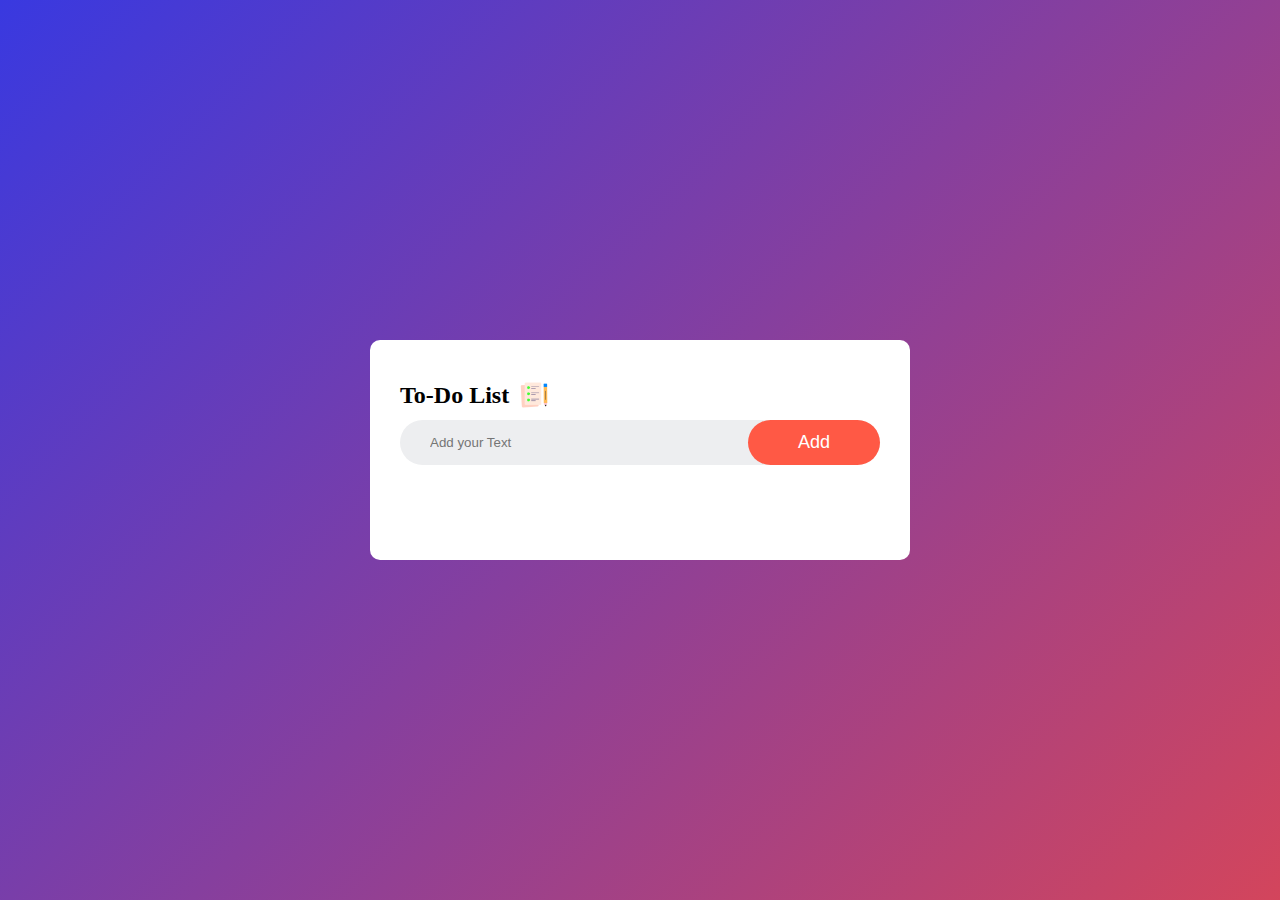
<file: index.html>
<!DOCTYPE html>
<html lang="en">
<head>
    <meta charset="UTF-8">
    <meta name="viewport" content="width=device-width, initial-scale=1.0">
    <title>To Do List Tile | Yashik Learning Room</title>


    <meta charset="UTF-8">
        <meta name="title" content="Your Coding Learning Room | Your Coding Learning Room">
        <meta name="description" content="New to coding? Yash makes learning to code fun and easy. Our beginner-friendly courses cover the basics and build a strong foundation for your coding career.">
        <meta name="keywords" content="Yashik, Learn Coding, Learning Room">
        <meta property="og:title" content="Learn to Code with Yash">
        <meta property="og:description" content="Dive into the world of coding with Yash!">
        <meta name="viewport" content="width=device-width, initial-scale=1.0"> 
    
    <link rel="stylesheet" href="to-do-list.css">


</head>
<body>
    
<div class="container">

    <div class="todo-app">
        <h2>To-Do List
        <img src="icon.png" alt="Main Icon" class="src">
    </h2>

    <div class="row">
        <input type="text" placeholder="Add your Text" id="input-box">
        <button onclick="addTask()">Add</button>
    </div>
    <ul id="list-container">
        <!-- <li class="checked">Task 1</li>
        <li>Task 2</li>
        <li>Task 3</li> -->
    </ul>

    </div>


</div>

<script src="to-do-list.js"></script>

</body>
</html>
</file>
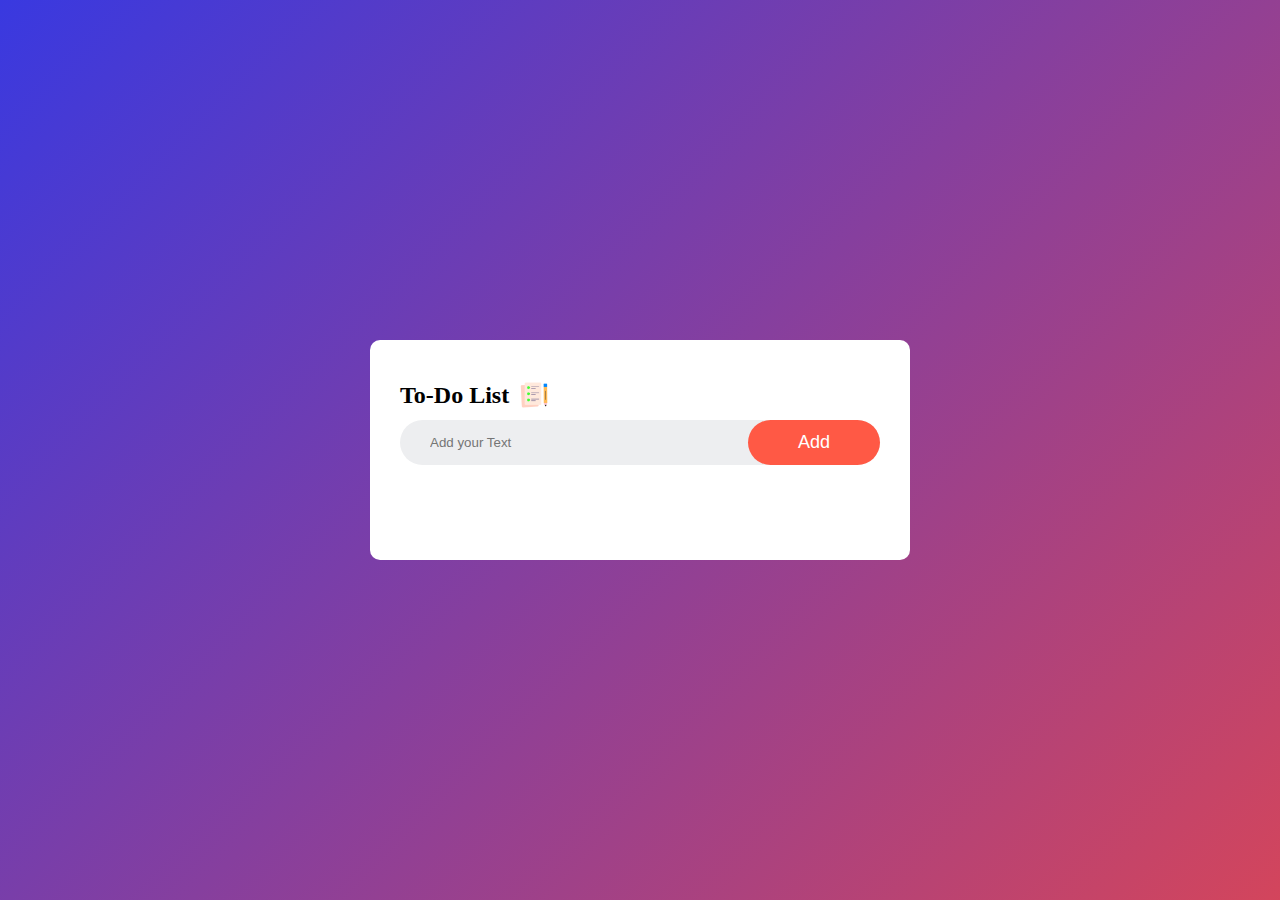
<file: to-do-list.html>
<!DOCTYPE html>
<html lang="en">
<head>
    <meta charset="UTF-8">
    <meta name="viewport" content="width=device-width, initial-scale=1.0">
    <title>Document</title>
    <link rel="stylesheet" href="to-do-list.css">
    

</head>
<body>
    
<div class="container">

    <div class="todo-app">
        <h2>To-Do List
        <img src="icon.png" alt="Main Icon" class="src">
    </h2>

    <div class="row">
        <input type="text" placeholder="Add your Text" id="input-box">
        <button onclick="addTask()">Add</button>
    </div>
    <ul id="list-container">
        <!-- <li class="checked">Task 1</li>
        <li>Task 2</li>
        <li>Task 3</li> -->
    </ul>

    </div>


</div>

<script src="to-do-list.js"></script>

</body>
</html>
</file>
<file: to-do-list.css>
* {
    margin: 0;
    padding: 0;
    box-sizing: border-box;
}

html, body {
    width: 100%;
    height: 100%;
}

.container {
    width: 100%;
    min-height: 100vh;
    background: linear-gradient(135deg, rgb(57, 57, 224), rgb(211, 69, 92));
    display: flex;
    justify-content: center;
    align-items: center;
}

.todo-app {
    width: 100%;
    max-width: 540px;
    background: white;
    padding: 40px 30px 70px;
    border-radius: 10px;

}

.todo-app img {
    width: 30px;
    margin-left: 10px;
}

.todo-app h2{
    display: flex;
    align-items: center;
}

.row{
    display: flex;
    align-items: center;
    justify-content: space-between;
    background: #edeef0;
    border-radius: 30px;
    padding-left: 20px;
    margin-bottom: 25px;
    margin-top: 10px
}

input{
    flex:1;
    border: none;
    outline: none;
    background: transparent;
    padding: 10px;
    font-weight: 14px;
}

button{
    border: none;
    padding: 12px 50px;
    border-radius: 30px;
    color: #fff;
    background: #ff5945;
    font-size: 18px;
    cursor: pointer;
}


ul li{
    list-style-type: none;
    font-size: 18px;
    padding: 12px 8px 12px 40px;
    user-select: none;
    cursor: pointer;
    position: relative;
}

ul li::before{
    content: '';
    position: absolute;
    height: 23px;
    width: 23px;
    border-radius: 50%;
    background-image : url(unchecked.png);
    background-size: cover;
    background-position: center;
    top: 12px;
    left: 8px;

}


.checked {
    color: #555;
    text-decoration: line-through;
}

.checked::before{
    background-image : url(checked.png);
    background-size: cover;
    background-position: center;
    top: 12px;
    left: 8px;
    content: '';
    position: absolute;
    height: 23px;
    width: 23px;
    border-radius: 50%;
}


span {
    position: absolute;
    right: 0;
    top: 5px;
    width: 40px;
    height: 40px;
    font-size: 22px;
    color: #555;
    line-height: 40px;
    text-align: center; 
}

span:hover{
    background: #edeef0;
    border-radius: 50%;
}


@media screen and (max-width: 768px) {

    .todo-app {
        width: 90%;
    }
}
</file>
